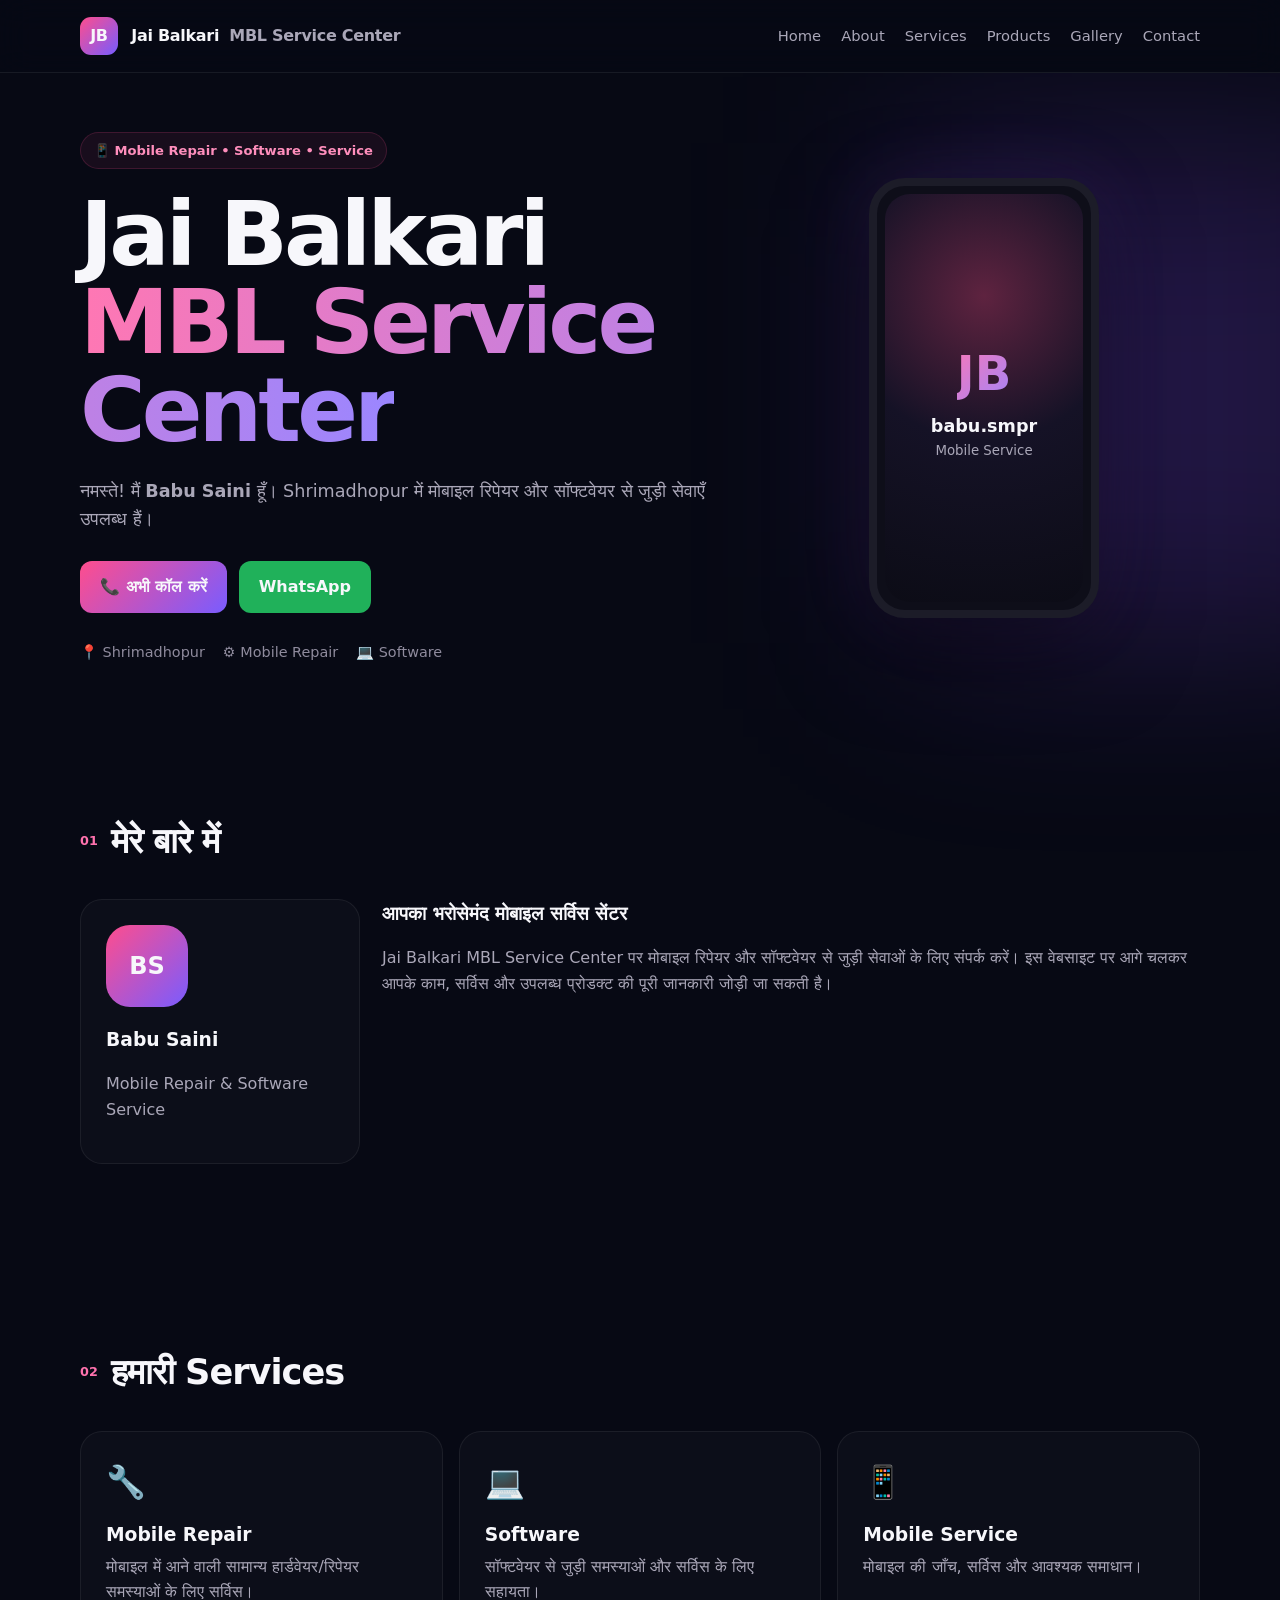
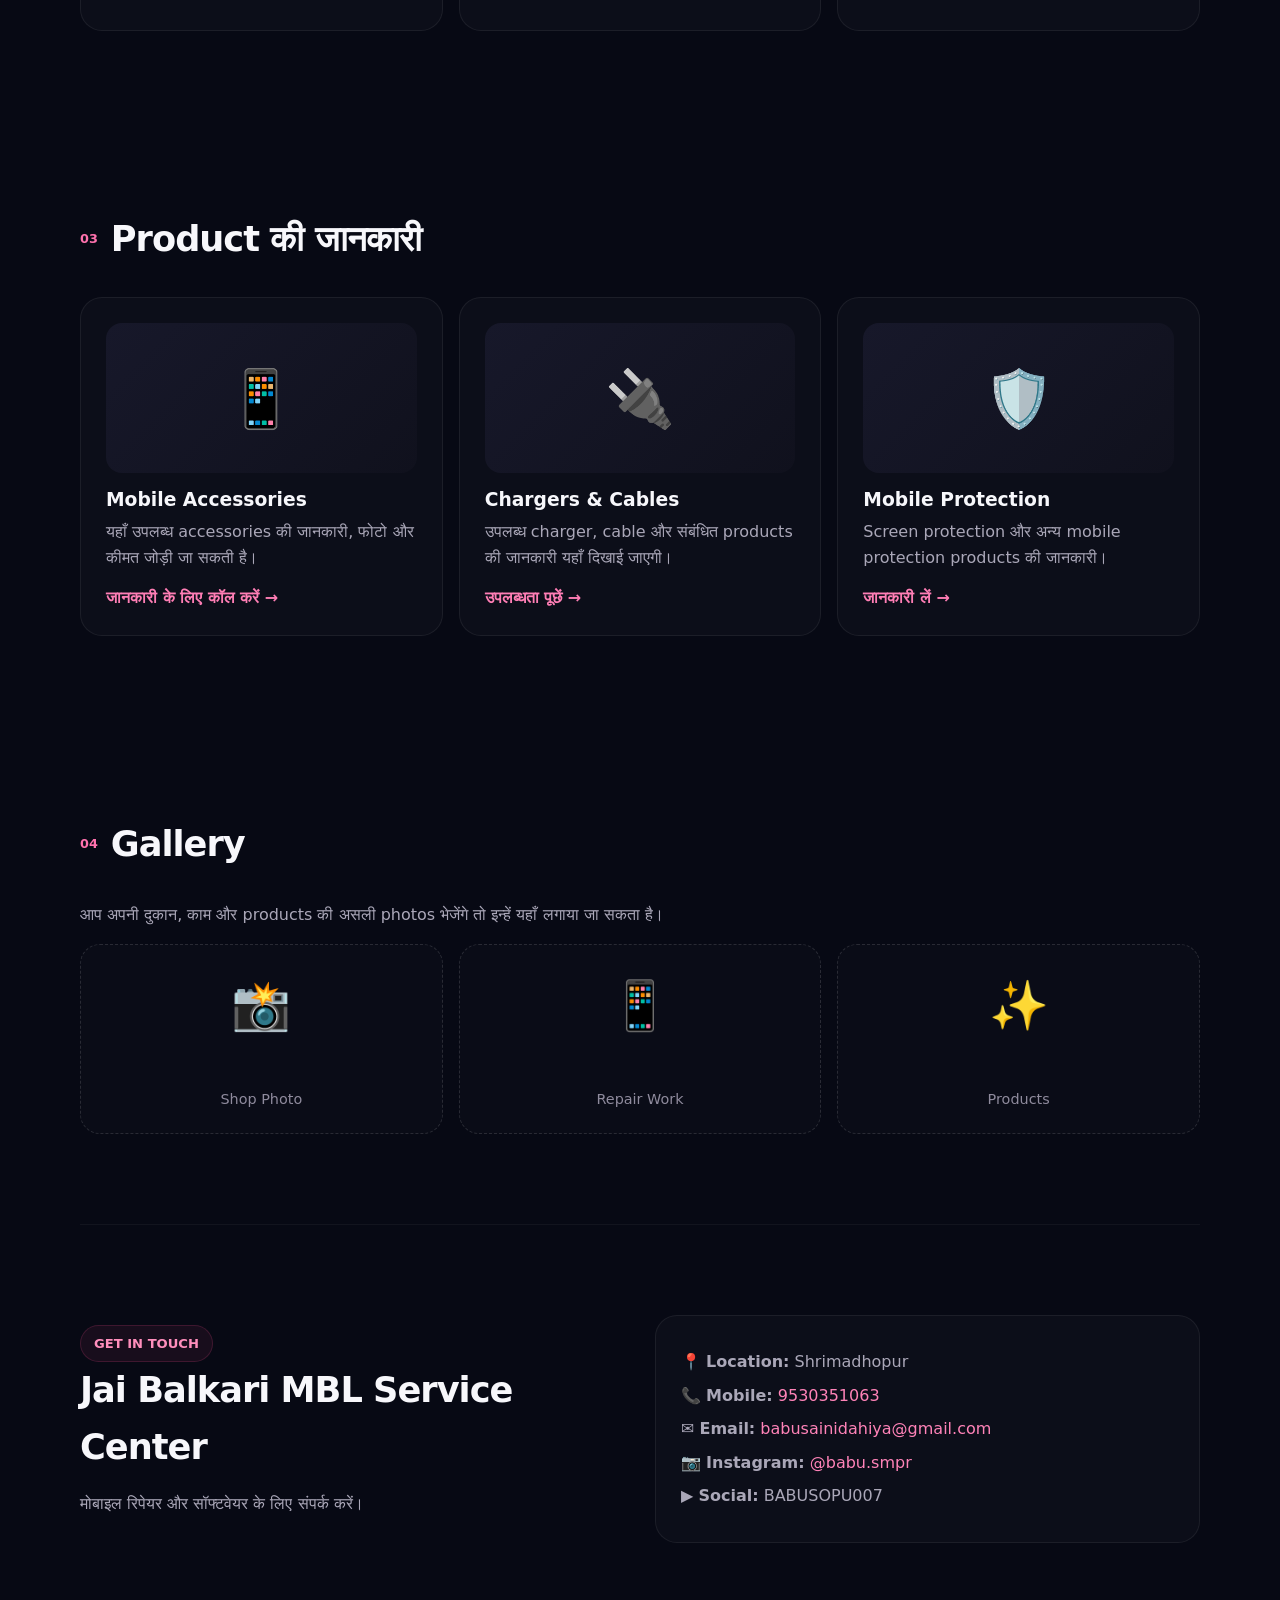
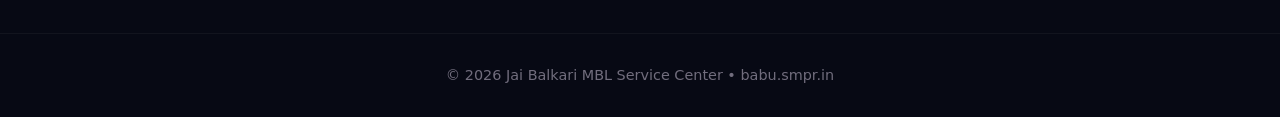
<file: index.html>
<!DOCTYPE html>
<html lang="hi">
<head>
<meta charset="UTF-8">
<meta name="viewport" content="width=device-width, initial-scale=1.0">
<meta name="description" content="Jai Balkari MBL Service Center — Mobile Repair & Software, Shrimadhopur.">
<title>babu.smpr.in | Jai Balkari MBL Service Center</title>
<link rel="stylesheet" href="style.css">
</head>
<body>
<header class="top">
  <div class="nav">
    <a class="brand" href="#home"><span>JB</span> Jai Balkari <b>MBL Service Center</b></a>
    <div class="links">
      <a href="#home">Home</a><a href="#about">About</a><a href="#services">Services</a>
      <a href="#products">Products</a><a href="#gallery">Gallery</a><a href="#contact">Contact</a>
    </div>
  </div>
</header>

<main>
<section id="home" class="hero">
  <div class="hero-copy">
    <div class="pill">📱 Mobile Repair • Software • Service</div>
    <h1>Jai Balkari<br><em>MBL Service Center</em></h1>
    <p>नमस्ते! मैं <strong>Babu Saini</strong> हूँ। Shrimadhopur में मोबाइल रिपेयर और सॉफ्टवेयर से जुड़ी सेवाएँ उपलब्ध हैं।</p>
    <div class="actions">
      <a class="btn primary" href="tel:9530351063">📞 अभी कॉल करें</a>
      <a class="btn whatsapp" href="https://wa.me/919530351063" target="_blank">WhatsApp</a>
    </div>
    <div class="mini-info"><span>📍 Shrimadhopur</span><span>⚙️ Mobile Repair</span><span>💻 Software</span></div>
  </div>
  <div class="phone-card">
    <div class="phone"><div class="screen"><span>JB</span><strong>babu.smpr</strong><small>Mobile Service</small></div></div>
  </div>
</section>

<section id="about" class="section">
  <div class="section-head"><span>01</span><h2>मेरे बारे में</h2></div>
  <div class="about-grid">
    <div class="glass"><div class="avatar">BS</div><h3>Babu Saini</h3><p>Mobile Repair & Software Service</p></div>
    <div class="text"><h3>आपका भरोसेमंद मोबाइल सर्विस सेंटर</h3><p>Jai Balkari MBL Service Center पर मोबाइल रिपेयर और सॉफ्टवेयर से जुड़ी सेवाओं के लिए संपर्क करें। इस वेबसाइट पर आगे चलकर आपके काम, सर्विस और उपलब्ध प्रोडक्ट की पूरी जानकारी जोड़ी जा सकती है।</p></div>
  </div>
</section>

<section id="services" class="section">
  <div class="section-head"><span>02</span><h2>हमारी Services</h2></div>
  <div class="grid">
    <article class="service"><div>🔧</div><h3>Mobile Repair</h3><p>मोबाइल में आने वाली सामान्य हार्डवेयर/रिपेयर समस्याओं के लिए सर्विस।</p></article>
    <article class="service"><div>💻</div><h3>Software</h3><p>सॉफ्टवेयर से जुड़ी समस्याओं और सर्विस के लिए सहायता।</p></article>
    <article class="service"><div>📱</div><h3>Mobile Service</h3><p>मोबाइल की जाँच, सर्विस और आवश्यक समाधान।</p></article>
  </div>
</section>

<section id="products" class="section">
  <div class="section-head"><span>03</span><h2>Product की जानकारी</h2></div>
  <div class="product-grid">
    <article class="product"><div class="product-img">📱</div><h3>Mobile Accessories</h3><p>यहाँ उपलब्ध accessories की जानकारी, फोटो और कीमत जोड़ी जा सकती है।</p><a href="tel:9530351063">जानकारी के लिए कॉल करें →</a></article>
    <article class="product"><div class="product-img">🔌</div><h3>Chargers & Cables</h3><p>उपलब्ध charger, cable और संबंधित products की जानकारी यहाँ दिखाई जाएगी।</p><a href="tel:9530351063">उपलब्धता पूछें →</a></article>
    <article class="product"><div class="product-img">🛡️</div><h3>Mobile Protection</h3><p>Screen protection और अन्य mobile protection products की जानकारी।</p><a href="tel:9530351063">जानकारी लें →</a></article>
  </div>
</section>

<section id="gallery" class="section">
  <div class="section-head"><span>04</span><h2>Gallery</h2></div>
  <p class="hint">आप अपनी दुकान, काम और products की असली photos भेजेंगे तो इन्हें यहाँ लगाया जा सकता है।</p>
  <div class="gallery"><div>📸<small>Shop Photo</small></div><div>📱<small>Repair Work</small></div><div>✨<small>Products</small></div></div>
</section>

<section id="contact" class="contact">
  <div>
    <span class="contact-tag">GET IN TOUCH</span>
    <h2>Jai Balkari MBL Service Center</h2>
    <p>मोबाइल रिपेयर और सॉफ्टवेयर के लिए संपर्क करें।</p>
  </div>
  <div class="contact-box">
    <p>📍 <b>Location:</b> Shrimadhopur</p>
    <p>📞 <b>Mobile:</b> <a href="tel:9530351063">9530351063</a></p>
    <p>✉️ <b>Email:</b> <a href="mailto:babusainidahiya@gmail.com">babusainidahiya@gmail.com</a></p>
    <p>📷 <b>Instagram:</b> <a href="https://www.instagram.com/babu.smpr/" target="_blank">@babu.smpr</a></p>
    <p>▶️ <b>Social:</b> BABUSOPU007</p>
  </div>
</section>
</main>

<footer>© 2026 Jai Balkari MBL Service Center • babu.smpr.in</footer>
</body>
</html>
</file>
<file: style.css>
*{box-sizing:border-box}html{scroll-behavior:smooth}body{margin:0;background:#070914;color:#f7f7fb;font-family:Inter,system-ui,-apple-system,"Segoe UI",sans-serif;line-height:1.6}a{color:inherit}.top{position:sticky;top:0;z-index:20;background:#070914d9;backdrop-filter:blur(16px);border-bottom:1px solid #ffffff12}.nav{width:min(1120px,92%);margin:auto;min-height:72px;display:flex;align-items:center;justify-content:space-between;gap:25px}.brand{text-decoration:none;font-weight:800;letter-spacing:-.3px}.brand span{display:inline-grid;place-items:center;width:38px;height:38px;border-radius:11px;background:linear-gradient(135deg,#ff4d8d,#765cff);margin-right:8px}.brand b{color:#aaa7b8;margin-left:5px}.links{display:flex;gap:20px}.links a{text-decoration:none;color:#aaa7b8;font-size:.92rem}.links a:hover{color:#fff}main{overflow:hidden}.hero{width:min(1120px,92%);margin:auto;min-height:650px;display:grid;grid-template-columns:1.2fr .8fr;align-items:center;gap:40px;position:relative}.hero:before{content:"";position:absolute;width:500px;height:500px;background:#8b4dff33;filter:blur(100px);right:-200px;top:70px;z-index:-1}.pill,.contact-tag{display:inline-block;color:#ff8ebc;background:#ff4d8d12;border:1px solid #ff4d8d2b;padding:7px 13px;border-radius:999px;font-size:.82rem;font-weight:700}.hero h1{font-size:clamp(3rem,7vw,6.2rem);line-height:.98;letter-spacing:-4px;margin:22px 0}.hero h1 em{font-style:normal;background:linear-gradient(90deg,#ff77b3,#9b86ff);-webkit-background-clip:text;color:transparent}.hero p{max-width:650px;color:#aaa7b8;font-size:1.1rem}.actions{display:flex;gap:12px;flex-wrap:wrap;margin:28px 0}.btn{padding:13px 20px;border-radius:12px;text-decoration:none;font-weight:800;display:inline-block}.primary{background:linear-gradient(135deg,#ff4d8d,#795cff)}.whatsapp{background:#20b15a}.mini-info{display:flex;gap:18px;flex-wrap:wrap;color:#8f8b9d;font-size:.9rem}.phone-card{display:grid;place-items:center}.phone{width:230px;height:440px;border:8px solid #1c1c28;border-radius:36px;background:#0e0e19;box-shadow:0 30px 90px #0008,0 0 70px #8b4dff22;padding:8px}.screen{height:100%;border-radius:25px;background:radial-gradient(circle at 50% 25%,#ff4d8d55,#151226 45%,#0c0c16);display:flex;flex-direction:column;align-items:center;justify-content:center}.screen span{font-size:3rem;font-weight:900;background:linear-gradient(135deg,#ff77b3,#9b86ff);-webkit-background-clip:text;color:transparent}.screen strong{font-size:1.1rem}.screen small{color:#aaa7b8}.section,.contact{width:min(1120px,92%);margin:auto;padding:90px 0}.section-head{display:flex;align-items:center;gap:13px;margin-bottom:30px}.section-head span{color:#ff72ae;font-size:.8rem;font-weight:800}.section h2,.contact h2{font-size:2.2rem;letter-spacing:-1px;margin:0}.about-grid{display:grid;grid-template-columns:280px 1fr;gap:22px}.glass,.service,.product,.contact-box{border:1px solid #ffffff10;background:#ffffff06;border-radius:22px;padding:25px}.avatar{width:82px;height:82px;border-radius:24px;display:grid;place-items:center;background:linear-gradient(135deg,#ff4d8d,#795cff);font-size:1.5rem;font-weight:900;margin-bottom:18px}.glass h3,.text h3{margin:0 0 8px}.glass p,.text p,.hint{color:#aaa7b8}.grid,.product-grid{display:grid;grid-template-columns:repeat(3,1fr);gap:16px}.service div{font-size:2rem}.service h3,.product h3{margin:12px 0 4px}.service p,.product p{color:#aaa7b8;margin:0}.product-img{height:150px;border-radius:16px;background:linear-gradient(135deg,#17182a,#10111d);display:grid;place-items:center;font-size:3.5rem}.product a{display:inline-block;margin-top:14px;color:#ff7eb5;text-decoration:none;font-weight:700}.gallery{display:grid;grid-template-columns:repeat(3,1fr);gap:16px}.gallery div{min-height:190px;border:1px dashed #ffffff20;border-radius:20px;display:grid;place-items:center;background:#ffffff04;font-size:3rem}.gallery small{display:block;font-size:.9rem;color:#8f8b9d}.contact{display:grid;grid-template-columns:1fr 1fr;gap:30px;align-items:center;border-top:1px solid #ffffff0b}.contact p{color:#aaa7b8}.contact-box a{color:#ff83b8;text-decoration:none}.contact-box p{margin:8px 0}footer{text-align:center;color:#716d7d;padding:30px;border-top:1px solid #ffffff0b;font-size:.9rem}@media(max-width:800px){.links{display:none}.hero{grid-template-columns:1fr;padding:70px 0}.phone-card{display:none}.about-grid,.contact{grid-template-columns:1fr}.grid,.product-grid,.gallery{grid-template-columns:1fr}.hero h1{letter-spacing:-2px}.section{padding:65px 0}.brand b{display:none}}
</file>
